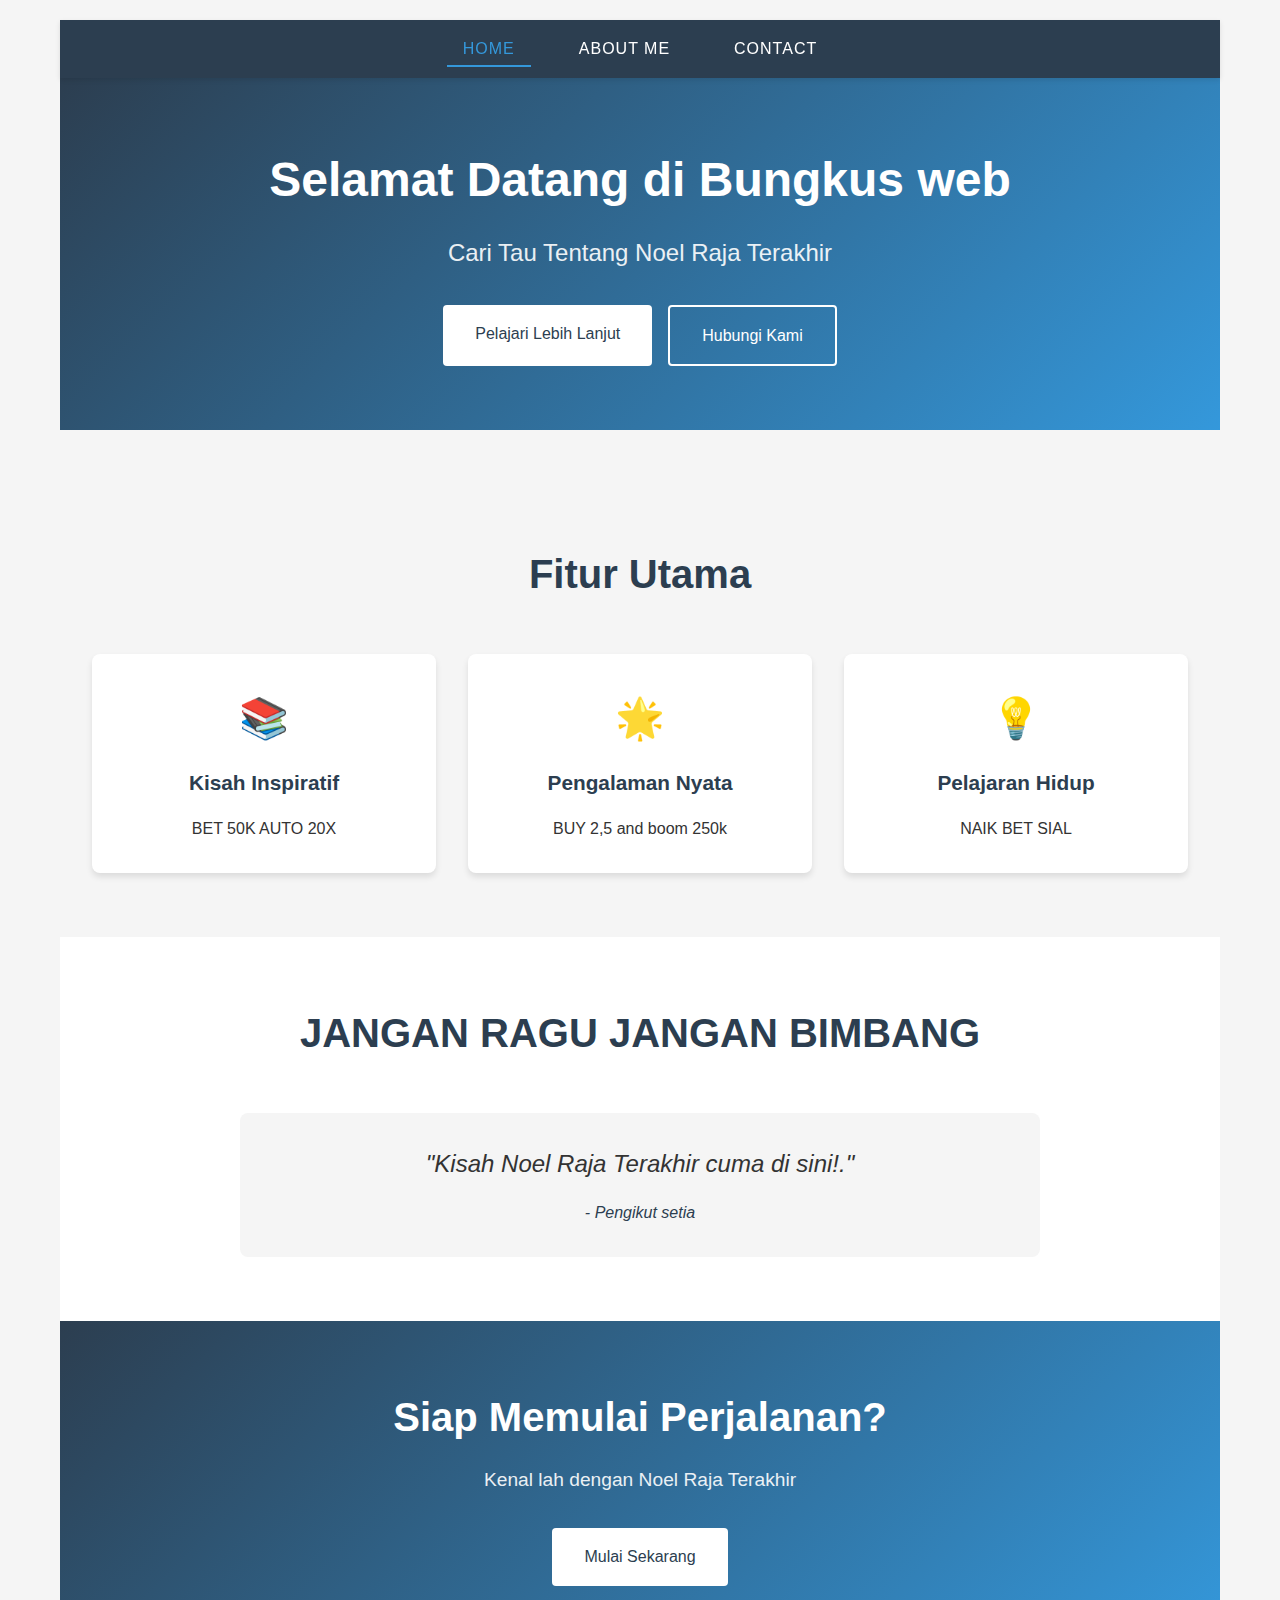
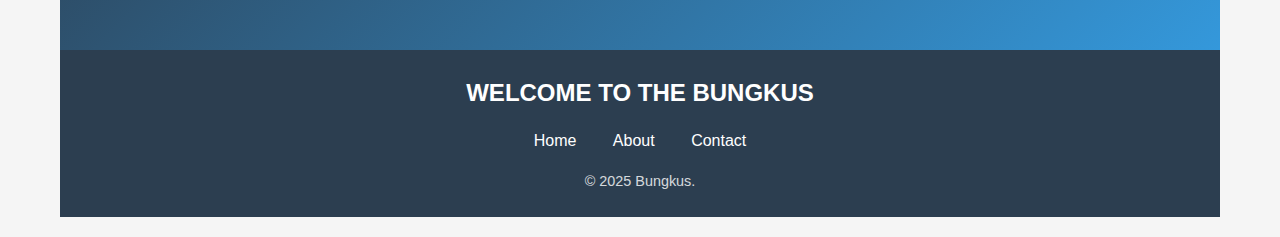
<file: index.html>
<!DOCTYPE html>
<html lang="id">
    <head>
        <meta charset="UTF-8">
        <meta name="viewport" content="width=device-width, initial-scale=1.0">
        <meta name="description" content="Bungkus - Temukan kisah inspiratif Noel Raja Terakhir">
        <title>Bungkus - Home</title>
        <link rel="stylesheet" href="style.css">
    </head>
    <body>
        <div class="container">
            <!-- NAVIGATION BAR -->
            <nav class="container-navbar" aria-label="Navigasi Utama">
                <ul class="ul-navbar">
                    <li class="li-navbar">
                        <a href="index.html" class="a-navbar" aria-current="page">HOME</a>
                    </li>
                    <li class="li-navbar">
                        <a href="abaout.html" class="a-navbar">ABOUT ME</a>
                    </li>
                    <li class="li-navbar">
                        <a href="contact.html" class="a-navbar">CONTACT</a>
                    </li>
                </ul>
            </nav>
            <!-- NAVIGATION BAR END -->

            <!-- HERO SECTION -->
            <section class="hero-section">
                <div class="hero-content">
                    <h1 class="hero-title">Selamat Datang di Bungkus web</h1>
                    <p class="hero-subtitle">Cari Tau Tentang Noel Raja Terakhir</p>
                    <div class="hero-buttons">
                        <a href="abaout.html" class="hero-button primary">Pelajari Lebih Lanjut</a>
                        <a href="contact.html" class="hero-button secondary">Hubungi Kami</a>
                    </div>
                </div>
            </section>
            <!-- HERO SECTION END -->

            <!-- FEATURES SECTION -->
            <section class="features-section">
                <h2 class="section-title">Fitur Utama</h2>
                <div class="features-grid" id="features-container">
                    <!-- Features will be loaded from data.js -->
                </div>
            </section>
            <!-- FEATURES SECTION END -->

            <!-- TESTIMONIAL SECTION -->
            <section class="testimonial-section">
                <h2 class="section-title">JANGAN RAGU JANGAN BIMBANG</h2>
                <div class="testimonial-card">
                    <blockquote class="testimonial-text">
                        "Kisah Noel Raja Terakhir cuma di sini!."
                    </blockquote>
                    <cite class="testimonial-author">- Pengikut setia</cite>
                </div>
            </section>
            <!-- TESTIMONIAL SECTION END -->

            <!-- CTA SECTION -->
            <section class="cta-section">
                <h2 class="cta-title">Siap Memulai Perjalanan?</h2>
                <p class="cta-text">Kenal lah dengan Noel Raja Terakhir</p>
                <a href="contact.html" class="cta-button">Mulai Sekarang</a>
            </section>
            <!-- CTA SECTION END -->

            <!-- FOOTER -->
            <footer class="container-footer">
                <div class="footer-content">
                    <h1 class="h1-footer">WELCOME TO THE BUNGKUS</h1>
                    <div class="footer-links">
                        <a href="index.html">Home</a>
                        <a href="abaout.html">About</a>
                        <a href="contact.html">Contact</a>
                    </div>
                    <p class="footer-copyright">&copy; 2025 Bungkus.</p>
                </div>
            </footer>
            <!-- FOOTER END -->
        </div>

        <script type="module">
            import { noelFunctions } from './data.js';
            
            // Load features
            document.addEventListener('DOMContentLoaded', () => {
                const featuresContainer = document.getElementById('features-container');
                const features = noelFunctions.getAllFeatures();
                
                features.forEach(feature => {
                    const featureElement = document.createElement('div');
                    featureElement.className = 'feature-card';
                    featureElement.innerHTML = `
                        <div class="feature-icon">${feature.icon}</div>
                        <h3>${feature.title}</h3>
                        <p>${feature.description}</p>
                    `;
                    featuresContainer.appendChild(featureElement);
                });
            });
        </script>
    </body>
</html>
</file>
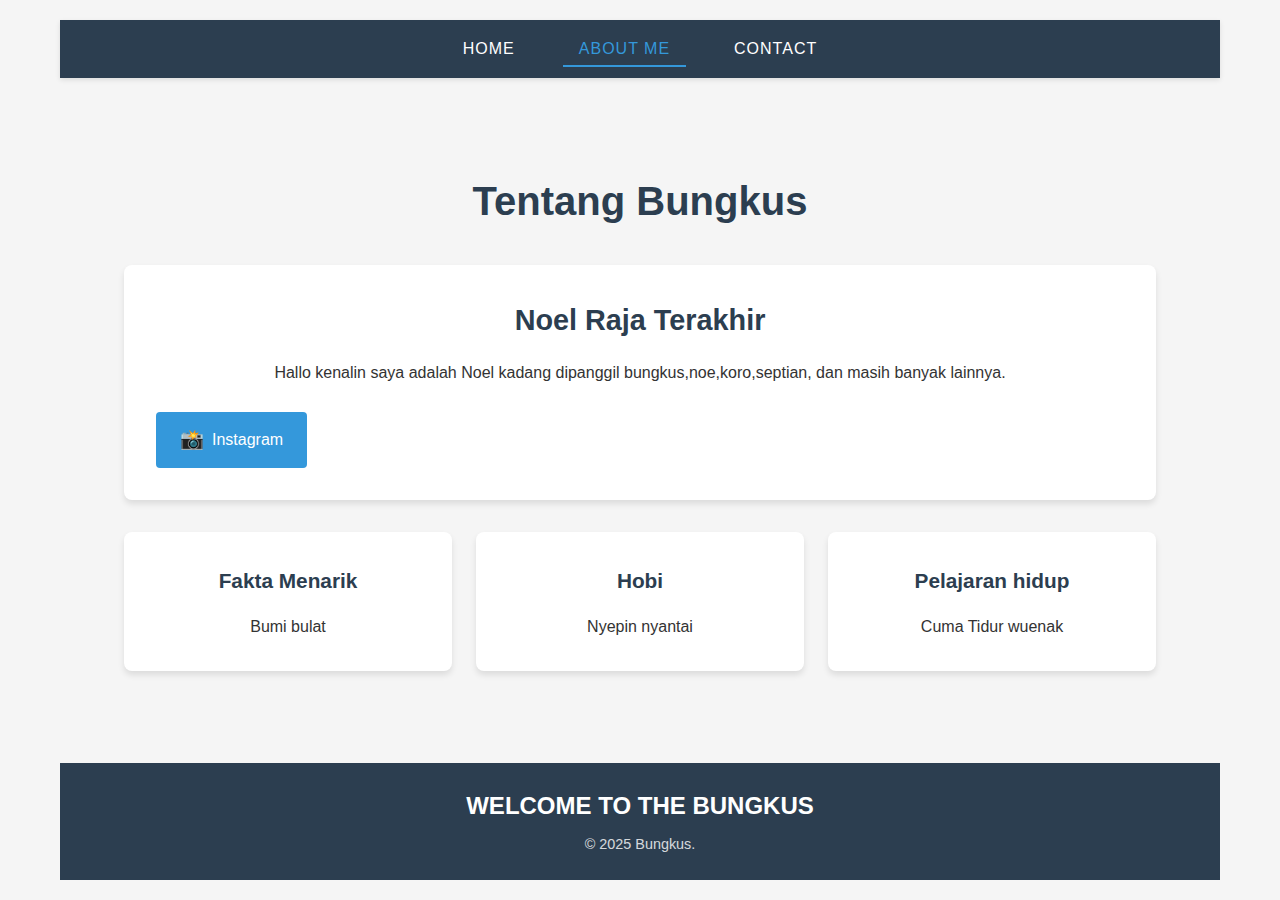
<file: abaout.html>
<!DOCTYPE html>
<html lang="id">
    <head>
        <meta charset="UTF-8">
        <meta name="viewport" content="width=device-width, initial-scale=1.0">
        <meta name="description" content="Tentang Bungkus - Temukan informasi tentang kami dan Noel Raja Terakhir">
        <title>About Bungkus - Tentang BUNGKUS</title>
        <link rel="stylesheet" href="style.css">
    </head>
    <body>
        <div class="container">
            <!-- NAVIGATION BAR -->
            <nav class="container-navbar" aria-label="Navigasi Utama">
                <ul class="ul-navbar">
                    <li class="li-navbar">
                        <a href="index.html" class="a-navbar">HOME</a>
                    </li>
                    <li class="li-navbar">
                        <a href="abaout.html" class="a-navbar" aria-current="page">ABOUT ME</a>
                    </li>
                    <li class="li-navbar">
                        <a href="contact.html" class="a-navbar">CONTACT</a>
                    </li>
                </ul>
            </nav>
            <!-- NAVIGATION BAR END -->

            <!-- CONTENT -->
            <main class="container-content">
                <div class="about-section">
                    <h1 class="about-title">Tentang Bungkus</h1>
                    
                    <div class="about-card">
                        <h2>Noel Raja Terakhir</h2>
                        <p class="about-description">
                            Hallo kenalin saya adalah Noel kadang dipanggil bungkus,noe,koro,septian, dan masih banyak lainnya.  
                        </p>
                        
                        <div class="social-links">
                            <a href="https://instagram.com/septiandwiantaraa" 
                               class="social-link" 
                               target="_blank" 
                               rel="noopener noreferrer">
                                <span class="social-icon">📸</span>
                                <span>Instagram</span>
                            </a>
                        </div>
                    </div>

                    <div class="about-features">
                        <div class="feature-card">
                            <h3>Fakta Menarik</h3>
                            <p>Bumi bulat</p>
                        </div>
                        
                        <div class="feature-card">
                            <h3>Hobi</h3>
                            <p>Nyepin nyantai</p>
                        </div>
                        
                        <div class="feature-card">
                            <h3>Pelajaran hidup</h3>
                            <p>Cuma Tidur wuenak</p>
                        </div>
                    </div>
                </div>
            </main>
            <!-- CONTENT END -->

            <!-- FOOTER -->
            <footer class="container-footer">
                <h1 class="h1-footer">WELCOME TO THE BUNGKUS</h1>
                <p>&copy; 2025 Bungkus.</p>
            </footer>
            <!-- FOOTER END -->
        </div>
    </body>
</html>
</file>
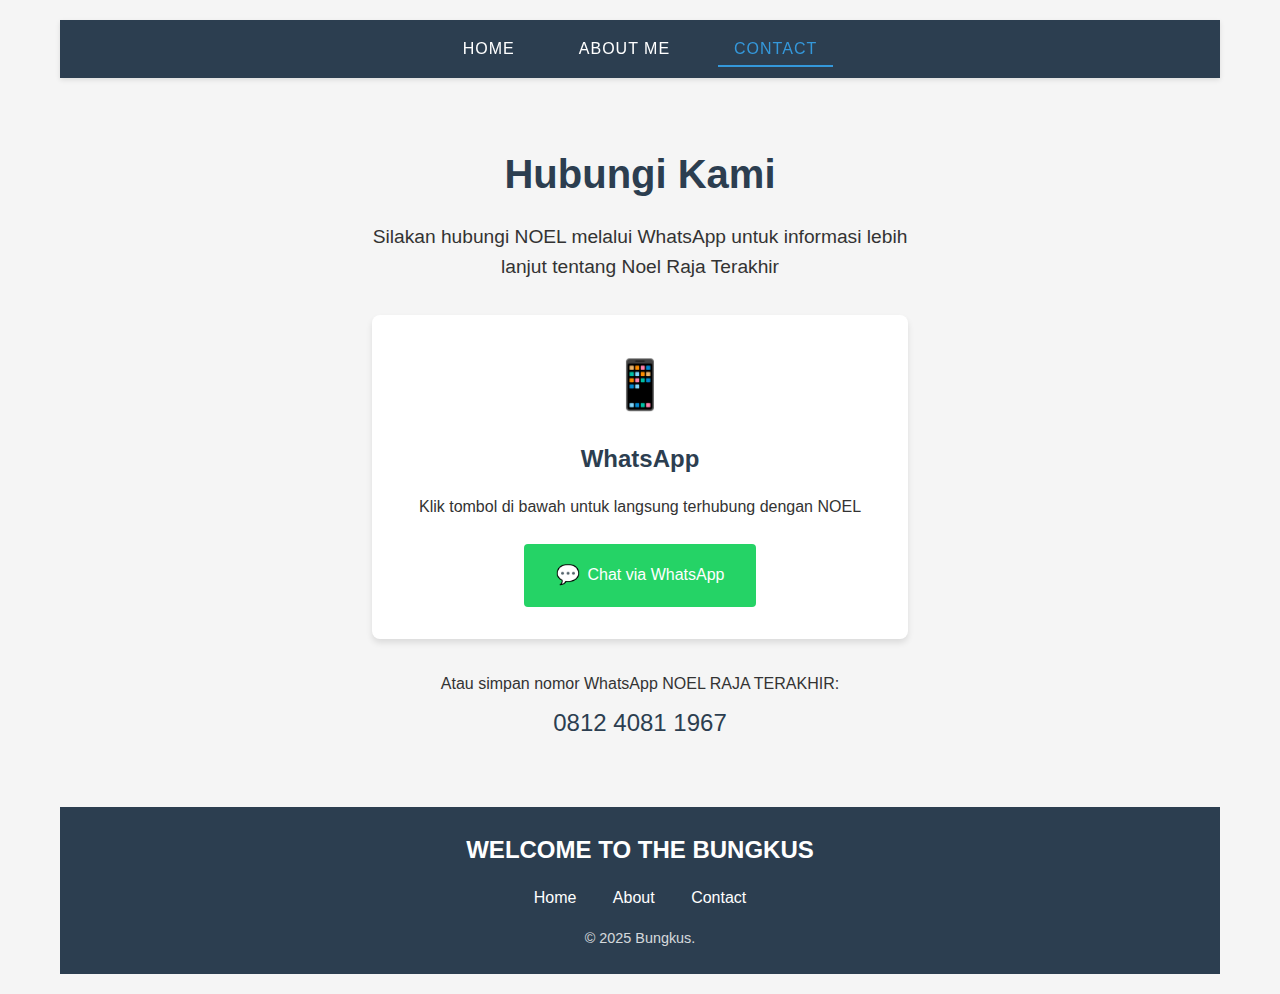
<file: contact.html>
<!DOCTYPE html>
<html lang="id">
    <head>
        <meta charset="UTF-8">
        <meta name="viewport" content="width=device-width, initial-scale=1.0">
        <meta name="description" content="Hubungi Bungkus melalui WhatsApp">
        <title>Contact Bungkus - Hubungi NOEL</title>
        <link rel="stylesheet" href="style.css">
    </head>
    <body>
        <div class="container">
            <!-- NAVIGATION BAR -->
            <nav class="container-navbar" aria-label="Navigasi Utama">
                <ul class="ul-navbar">
                    <li class="li-navbar">
                        <a href="index.html" class="a-navbar">HOME</a>
                    </li>
                    <li class="li-navbar">
                        <a href="abaout.html" class="a-navbar">ABOUT ME</a>
                    </li>
                    <li class="li-navbar">
                        <a href="contact.html" class="a-navbar" aria-current="page">CONTACT</a>
                    </li>
                </ul>
            </nav>
            <!-- NAVIGATION BAR END -->

            <!-- CONTENT -->
            <main class="container-content">
                <div class="contact-section">
                    <h2 class="contact-title">Hubungi Kami</h2>
                    <p class="contact-description">
                        Silakan hubungi NOEL melalui WhatsApp untuk informasi lebih lanjut tentang Noel Raja Terakhir
                    </p>
                    
                    <div class="whatsapp-card">
                        <div class="whatsapp-icon">📱</div>
                        <h3>WhatsApp</h3>
                        <p>Klik tombol di bawah untuk langsung terhubung dengan NOEL</p>
                        <a href="https://wa.me/6281240811967" 
                           class="whatsapp-button" 
                           target="_blank" 
                           rel="noopener noreferrer">
                            <span class="whatsapp-icon-button">💬</span>
                            Chat via WhatsApp
                        </a>
                    </div>

                    <div class="contact-info">
                        <p>Atau simpan nomor WhatsApp NOEL RAJA TERAKHIR:</p>
                        <p class="phone-number">0812 4081 1967</p>
                    </div>
                </div>
            </main>
            <!-- CONTENT END -->

            <!-- FOOTER -->
            <footer class="container-footer">
                <div class="footer-content">
                    <h1 class="h1-footer">WELCOME TO THE BUNGKUS</h1>
                    <div class="footer-links">
                        <a href="index.html">Home</a>
                        <a href="abaout.html">About</a>
                        <a href="contact.html">Contact</a>
                    </div>
                    <p class="footer-copyright">&copy; 2025 Bungkus.</p>
                </div>
            </footer>
            <!-- FOOTER END -->
        </div>
    </body>
</html>
</file>
<file: style.css>
/* CSS Variables */
:root {
    --primary-color: #2c3e50;
    --secondary-color: #3498db;
    --text-color: #333;
    --background-color: #f5f5f5;
    --nav-height: 60px;
    --footer-height: 80px;
    --container-padding: 20px;
    --transition-speed: 0.3s;
    --input-border: #ddd;
    --input-focus: #3498db;
    --error-color: #e74c3c;
    --success-color: #2ecc71;
    --card-shadow: 0 4px 6px rgba(0,0,0,0.1);
    --card-hover-shadow: 0 6px 12px rgba(0,0,0,0.15);
    --hero-gradient: linear-gradient(135deg, #2c3e50 0%, #3498db 100%);
    --whatsapp-color: #25D366;
}

/* Reset & Base Styles */
* {
    margin: 0;
    padding: 0;
    box-sizing: border-box;
}

body {
    font-family: 'Segoe UI', Tahoma, Geneva, Verdana, sans-serif;
    line-height: 1.6;
    color: var(--text-color);
    background-color: var(--background-color);
}

/* Container */
.container {
    min-height: 100vh;
    display: flex;
    flex-direction: column;
    max-width: 1200px;
    margin: 0 auto;
    padding: var(--container-padding);
}

/* Navigation */
.container-navbar {
    background-color: var(--primary-color);
    padding: 1rem;
    position: sticky;
    top: 0;
    z-index: 1000;
    box-shadow: 0 2px 5px rgba(0,0,0,0.1);
}

.ul-navbar {
    display: flex;
    justify-content: center;
    list-style: none;
    gap: 2rem;
}

.li-navbar {
    position: relative;
}

.a-navbar {
    color: white;
    text-decoration: none;
    padding: 0.5rem 1rem;
    font-weight: 500;
    transition: color var(--transition-speed);
    text-transform: uppercase;
    letter-spacing: 1px;
}

.a-navbar:hover {
    color: var(--secondary-color);
}

.a-navbar[aria-current="page"] {
    color: var(--secondary-color);
    border-bottom: 2px solid var(--secondary-color);
}

/* Main Content */
.container-content {
    flex: 1;
    padding: 2rem;
    display: flex;
    justify-content: center;
    align-items: center;
    text-align: center;
}

.a-content {
    text-decoration: none;
    color: var(--primary-color);
    font-size: 1.2rem;
    transition: transform var(--transition-speed);
}

.a-content:hover {
    transform: scale(1.05);
}

.a-content p {
    margin: 0;
    padding: 1rem;
    background-color: white;
    border-radius: 8px;
    box-shadow: 0 2px 5px rgba(0,0,0,0.1);
}

/* Footer */
.container-footer {
    background-color: var(--primary-color);
    color: white;
    padding: 1.5rem;
    text-align: center;
    margin-top: auto;
}

.h1-footer {
    font-size: 1.5rem;
    margin-bottom: 0.5rem;
}

.container-footer p {
    font-size: 0.9rem;
    opacity: 0.8;
}

/* Responsive Design */
@media (max-width: 768px) {
    .ul-navbar {
        flex-direction: column;
        align-items: center;
        gap: 1rem;
    }

    .container-content {
        padding: 1rem;
    }

    .a-content {
        font-size: 1rem;
    }
}

/* Animations */
@keyframes fadeIn {
    from {
        opacity: 0;
        transform: translateY(20px);
    }
    to {
        opacity: 1;
        transform: translateY(0);
    }
}

.container-content {
    animation: fadeIn 0.5s ease-out;
}

/* Contact Form Styles */
.contact-form {
    background: white;
    padding: 2rem;
    border-radius: 8px;
    box-shadow: 0 2px 10px rgba(0,0,0,0.1);
    width: 100%;
    max-width: 600px;
    margin: 0 auto;
}

.contact-form h2 {
    color: var(--primary-color);
    text-align: center;
    margin-bottom: 2rem;
    font-size: 2rem;
}

.form-group {
    margin-bottom: 1.5rem;
}

.form-group label {
    display: block;
    margin-bottom: 0.5rem;
    color: var(--text-color);
    font-weight: 500;
}

.form-group input,
.form-group textarea {
    width: 100%;
    padding: 0.8rem;
    border: 1px solid var(--input-border);
    border-radius: 4px;
    font-size: 1rem;
    transition: border-color var(--transition-speed);
}

.form-group input:focus,
.form-group textarea:focus {
    outline: none;
    border-color: var(--input-focus);
    box-shadow: 0 0 0 2px rgba(52, 152, 219, 0.2);
}

.form-group textarea {
    min-height: 150px;
    resize: vertical;
}

.submit-btn {
    background-color: var(--secondary-color);
    color: white;
    padding: 1rem 2rem;
    border: none;
    border-radius: 4px;
    cursor: pointer;
    font-size: 1rem;
    font-weight: 500;
    width: 100%;
    transition: background-color var(--transition-speed);
}

.submit-btn:hover {
    background-color: #2980b9;
}

/* Form Validation Styles */
.form-group input:invalid,
.form-group textarea:invalid {
    border-color: var(--error-color);
}

.form-group input:valid,
.form-group textarea:valid {
    border-color: var(--success-color);
}

/* Responsive Form */
@media (max-width: 768px) {
    .contact-form {
        padding: 1.5rem;
    }
    
    .contact-form h2 {
        font-size: 1.5rem;
    }
    
    .form-group input,
    .form-group textarea {
        padding: 0.7rem;
    }
}

/* About Page Styles */
.about-section {
    width: 100%;
    max-width: 1200px;
    margin: 0 auto;
    padding: 2rem;
}

.about-title {
    text-align: center;
    color: var(--primary-color);
    margin-bottom: 2rem;
    font-size: 2.5rem;
}

.about-card {
    background: white;
    padding: 2rem;
    border-radius: 8px;
    box-shadow: var(--card-shadow);
    margin-bottom: 2rem;
    transition: transform var(--transition-speed), box-shadow var(--transition-speed);
}

.about-card:hover {
    transform: translateY(-5px);
    box-shadow: var(--card-hover-shadow);
}

.about-card h2 {
    color: var(--primary-color);
    margin-bottom: 1rem;
    font-size: 1.8rem;
}

.about-description {
    color: var(--text-color);
    line-height: 1.8;
    margin-bottom: 1.5rem;
}

.social-links {
    display: flex;
    gap: 1rem;
    margin-top: 1.5rem;
}

.social-link {
    display: flex;
    align-items: center;
    gap: 0.5rem;
    padding: 0.8rem 1.5rem;
    background-color: var(--secondary-color);
    color: white;
    text-decoration: none;
    border-radius: 4px;
    transition: background-color var(--transition-speed);
}

.social-link:hover {
    background-color: #2980b9;
}

.social-icon {
    font-size: 1.2rem;
}

.about-features {
    display: grid;
    grid-template-columns: repeat(auto-fit, minmax(250px, 1fr));
    gap: 1.5rem;
    margin-top: 2rem;
}

.feature-card {
    background: white;
    padding: 1.5rem;
    border-radius: 8px;
    box-shadow: var(--card-shadow);
    transition: transform var(--transition-speed);
}

.feature-card:hover {
    transform: translateY(-3px);
}

.feature-card h3 {
    color: var(--primary-color);
    margin-bottom: 1rem;
    font-size: 1.3rem;
}

.feature-card p {
    color: var(--text-color);
    line-height: 1.6;
}

/* Responsive About Page */
@media (max-width: 768px) {
    .about-section {
        padding: 1rem;
    }
    
    .about-title {
        font-size: 2rem;
    }
    
    .about-card {
        padding: 1.5rem;
    }
    
    .about-features {
        grid-template-columns: 1fr;
    }
}

/* Hero Section */
.hero-section {
    background: var(--hero-gradient);
    color: white;
    padding: 4rem 2rem;
    text-align: center;
    margin-bottom: 3rem;
}

.hero-content {
    max-width: 800px;
    margin: 0 auto;
}

.hero-title {
    font-size: 3rem;
    margin-bottom: 1rem;
    animation: fadeInDown 1s ease-out;
}

.hero-subtitle {
    font-size: 1.5rem;
    margin-bottom: 2rem;
    opacity: 0.9;
    animation: fadeInUp 1s ease-out;
}

.hero-buttons {
    display: flex;
    gap: 1rem;
    justify-content: center;
    animation: fadeIn 1.5s ease-out;
}

.hero-button {
    padding: 1rem 2rem;
    border-radius: 4px;
    text-decoration: none;
    font-weight: 500;
    transition: transform var(--transition-speed);
}

.hero-button.primary {
    background-color: white;
    color: var(--primary-color);
}

.hero-button.secondary {
    background-color: transparent;
    color: white;
    border: 2px solid white;
}

.hero-button:hover {
    transform: translateY(-3px);
}

/* Features Section */
.features-section {
    padding: 4rem 2rem;
    background-color: var(--background-color);
}

.section-title {
    text-align: center;
    color: var(--primary-color);
    font-size: 2.5rem;
    margin-bottom: 3rem;
}

.features-grid {
    display: grid;
    grid-template-columns: repeat(auto-fit, minmax(250px, 1fr));
    gap: 2rem;
    max-width: 1200px;
    margin: 0 auto;
}

.feature-card {
    background: white;
    padding: 2rem;
    border-radius: 8px;
    box-shadow: var(--card-shadow);
    transition: transform var(--transition-speed), box-shadow var(--transition-speed);
    text-align: center;
}

.feature-card:hover {
    transform: translateY(-5px);
    box-shadow: var(--card-hover-shadow);
}

.feature-icon {
    font-size: 2.5rem;
    margin-bottom: 1rem;
}

.feature-card h3 {
    color: var(--primary-color);
    margin-bottom: 1rem;
}

/* Testimonial Section */
.testimonial-section {
    padding: 4rem 2rem;
    background-color: white;
}

.testimonial-card {
    max-width: 800px;
    margin: 0 auto;
    padding: 2rem;
    background-color: var(--background-color);
    border-radius: 8px;
    text-align: center;
}

.testimonial-text {
    font-size: 1.5rem;
    font-style: italic;
    color: var(--text-color);
    margin-bottom: 1rem;
}

.testimonial-author {
    color: var(--primary-color);
    font-weight: 500;
}

/* CTA Section */
.cta-section {
    padding: 4rem 2rem;
    background: var(--hero-gradient);
    color: white;
    text-align: center;
}

.cta-title {
    font-size: 2.5rem;
    margin-bottom: 1rem;
}

.cta-text {
    font-size: 1.2rem;
    margin-bottom: 2rem;
    opacity: 0.9;
}

.cta-button {
    display: inline-block;
    padding: 1rem 2rem;
    background-color: white;
    color: var(--primary-color);
    text-decoration: none;
    border-radius: 4px;
    font-weight: 500;
    transition: transform var(--transition-speed);
}

.cta-button:hover {
    transform: translateY(-3px);
}

/* Footer */
.footer-content {
    max-width: 1200px;
    margin: 0 auto;
    text-align: center;
}

.footer-links {
    margin: 1rem 0;
}

.footer-links a {
    color: white;
    text-decoration: none;
    margin: 0 1rem;
    transition: opacity var(--transition-speed);
}

.footer-links a:hover {
    opacity: 0.8;
}

.footer-copyright {
    opacity: 0.8;
    font-size: 0.9rem;
}

/* Animations */
@keyframes fadeInDown {
    from {
        opacity: 0;
        transform: translateY(-20px);
    }
    to {
        opacity: 1;
        transform: translateY(0);
    }
}

@keyframes fadeInUp {
    from {
        opacity: 0;
        transform: translateY(20px);
    }
    to {
        opacity: 1;
        transform: translateY(0);
    }
}

/* Responsive Design */
@media (max-width: 768px) {
    .hero-title {
        font-size: 2rem;
    }
    
    .hero-subtitle {
        font-size: 1.2rem;
    }
    
    .hero-buttons {
        flex-direction: column;
    }
    
    .section-title {
        font-size: 2rem;
    }
    
    .testimonial-text {
        font-size: 1.2rem;
    }
    
    .cta-title {
        font-size: 2rem;
    }
}

/* Contact Section */
.contact-section {
    max-width: 600px;
    margin: 0 auto;
    padding: 2rem;
    text-align: center;
}

.contact-title {
    color: var(--primary-color);
    font-size: 2.5rem;
    margin-bottom: 1rem;
}

.contact-description {
    color: var(--text-color);
    font-size: 1.2rem;
    margin-bottom: 2rem;
    line-height: 1.6;
}

.whatsapp-card {
    background: white;
    padding: 2rem;
    border-radius: 8px;
    box-shadow: var(--card-shadow);
    margin-bottom: 2rem;
    transition: transform var(--transition-speed), box-shadow var(--transition-speed);
}

.whatsapp-card:hover {
    transform: translateY(-5px);
    box-shadow: var(--card-hover-shadow);
}

.whatsapp-icon {
    font-size: 3rem;
    margin-bottom: 1rem;
}

.whatsapp-card h3 {
    color: var(--primary-color);
    font-size: 1.5rem;
    margin-bottom: 1rem;
}

.whatsapp-card p {
    color: var(--text-color);
    margin-bottom: 1.5rem;
}

.whatsapp-button {
    display: inline-flex;
    align-items: center;
    gap: 0.5rem;
    padding: 1rem 2rem;
    background-color: var(--whatsapp-color);
    color: white;
    text-decoration: none;
    border-radius: 4px;
    font-weight: 500;
    transition: transform var(--transition-speed), background-color var(--transition-speed);
}

.whatsapp-button:hover {
    transform: translateY(-3px);
    background-color: #128C7E;
}

.whatsapp-icon-button {
    font-size: 1.2rem;
}

.contact-info {
    margin-top: 2rem;
}

.phone-number {
    font-size: 1.5rem;
    font-weight: 500;
    color: var(--primary-color);
    margin-top: 0.5rem;
}

/* Responsive Contact */
@media (max-width: 768px) {
    .contact-section {
        padding: 1rem;
    }
    
    .contact-title {
        font-size: 2rem;
    }
    
    .contact-description {
        font-size: 1rem;
    }
    
    .whatsapp-card {
        padding: 1.5rem;
    }
    
    .phone-number {
        font-size: 1.2rem;
    }
}
</file>
